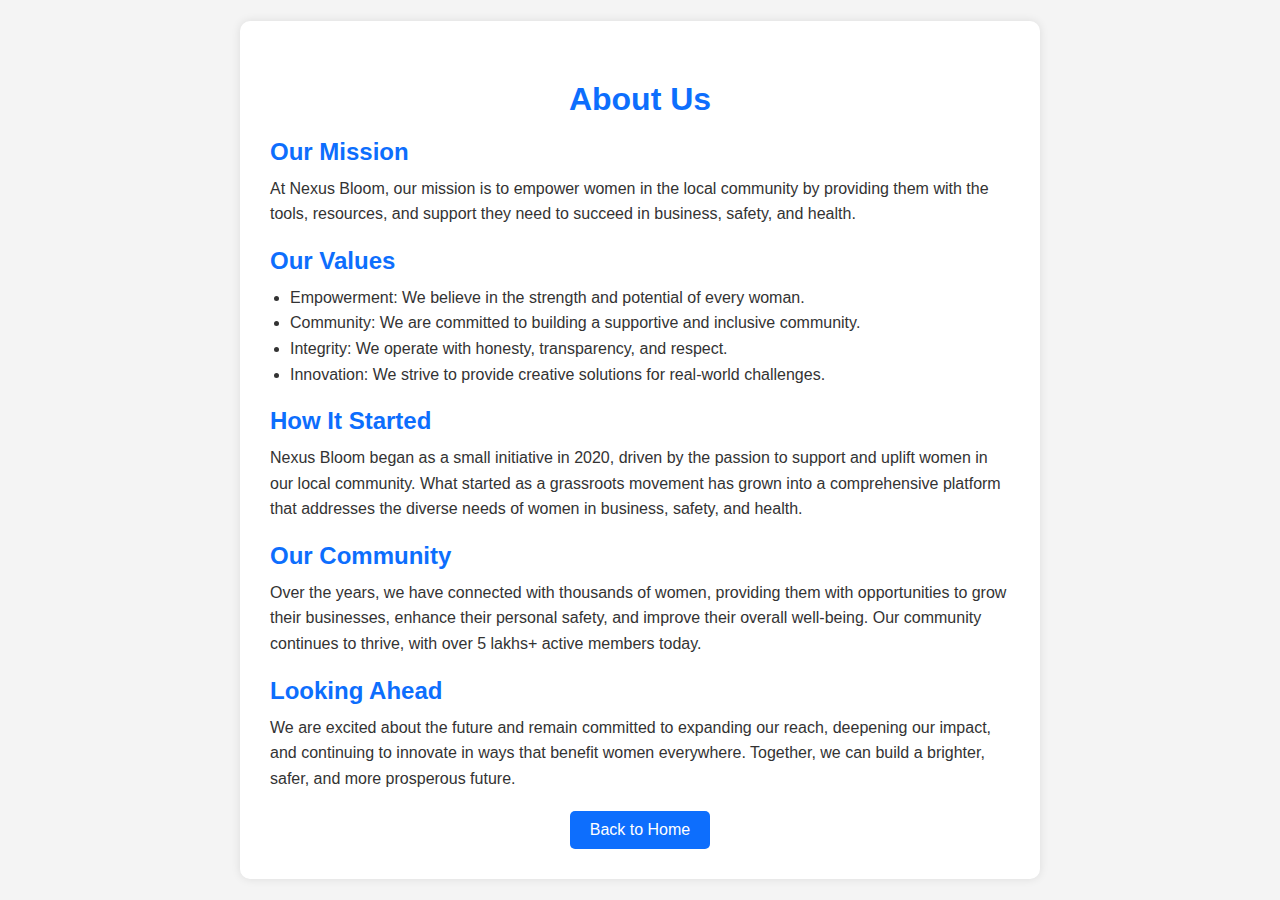
<file: aboutus.html>
<!DOCTYPE html>
<html lang="en">
<head>
    <meta charset="UTF-8">
    <meta name="viewport" content="width=device-width, initial-scale=1.0">
    <title>Nexus Bloom | About Us</title>
    <link rel="stylesheet" href="aboutus.css">
</head>
<body>
    <div class="container">
        <header class="header">
            <h1>About Us</h1>
        </header>

        <section class="mission">
            <h2>Our Mission</h2>
            <p>At Nexus Bloom, our mission is to empower women in the local community by providing them with the tools, resources, and support they need to succeed in business, safety, and health.</p>
        </section>

        <section class="values">
            <h2>Our Values</h2>
            <ul>
                <li>Empowerment: We believe in the strength and potential of every woman.</li>
                <li>Community: We are committed to building a supportive and inclusive community.</li>
                <li>Integrity: We operate with honesty, transparency, and respect.</li>
                <li>Innovation: We strive to provide creative solutions for real-world challenges.</li>
            </ul>
        </section>

        <section class="history">
            <h2>How It Started</h2>
            <p>Nexus Bloom began as a small initiative in 2020, driven by the passion to support and uplift women in our local community. What started as a grassroots movement has grown into a comprehensive platform that addresses the diverse needs of women in business, safety, and health.</p>
        </section>

        <section class="community">
            <h2>Our Community</h2>
            <p>Over the years, we have connected with thousands of women, providing them with opportunities to grow their businesses, enhance their personal safety, and improve their overall well-being. Our community continues to thrive, with over 5 lakhs+ active members today.</p>
        </section>

        <section class="future">
            <h2>Looking Ahead</h2>
            <p>We are excited about the future and remain committed to expanding our reach, deepening our impact, and continuing to innovate in ways that benefit women everywhere. Together, we can build a brighter, safer, and more prosperous future.</p>
        </section>

        <div class="back-button">
            <button onclick="window.location.href='homepage.html'">Back to Home</button>
        </div>
    </div>
</body>
</html>
</file>
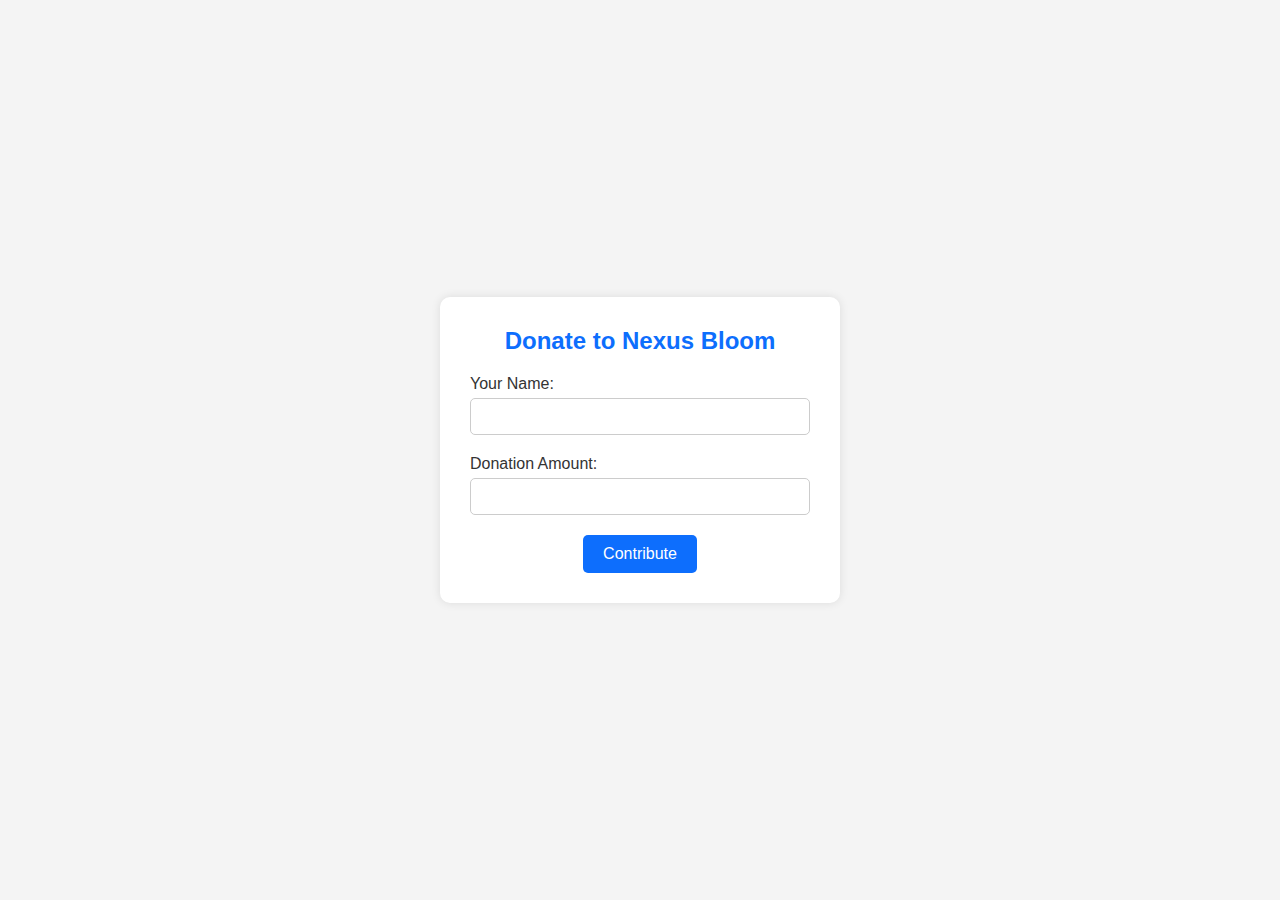
<file: donate.html>
<!DOCTYPE html>
<html lang="en">
<head>
    <meta charset="UTF-8">
    <meta name="viewport" content="width=device-width, initial-scale=1.0">
    <title>Nexus Bloom | Donate</title>
    <link rel="stylesheet" href="donate.css">
</head>
<body>
    <div class="container">
        <header class="header">
            <h1>Donate to Nexus Bloom</h1>
        </header>

        <form id="donation-form">
            <div class="input-box">
                <label for="name">Your Name:</label>
                <input type="text" id="name" required>
            </div>
            <div class="input-box">
                <label for="amount">Donation Amount:</label>
                <input type="number" id="amount" required>
            </div>
            <div class="submit-button">
                <button type="submit">Contribute</button>
            </div>
        </form>

        <div class="thank-you-message" id="thank-you-message" style="display: none;">
            <h2>Thank You!</h2>
            <p>Thank you for donating to us, kind human! Your contribution will help empower women in our community.</p>
        </div>
    </div>

    <script>
        document.getElementById('donation-form').addEventListener('submit', function(event) {
            event.preventDefault();
            document.getElementById('donation-form').style.display = 'none';
            document.getElementById('thank-you-message').style.display = 'block';
        });
    </script>
</body>
</html>
</file>
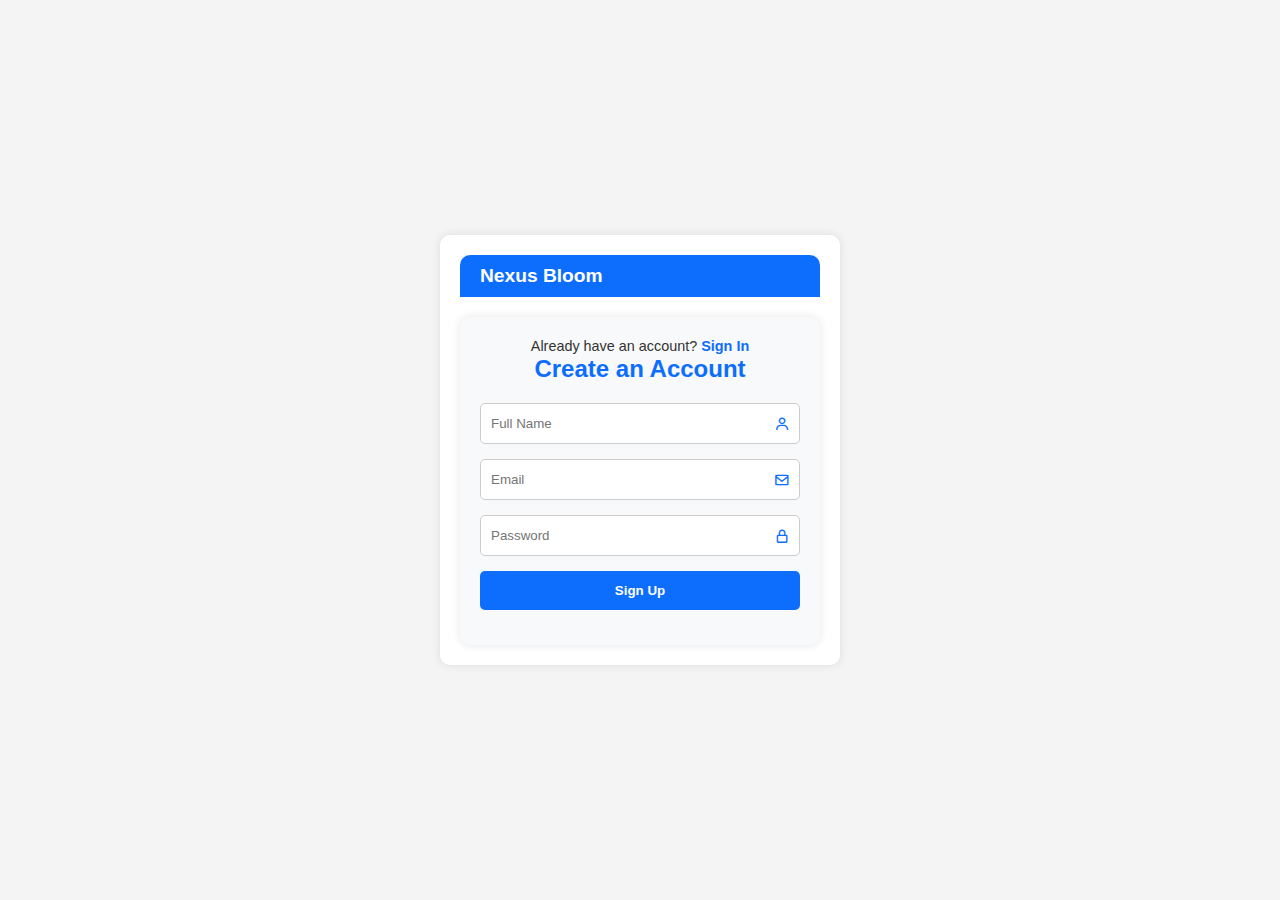
<file: signup.html>
<!DOCTYPE html>
<html lang="en">
<head>
    <meta charset="UTF-8">
    <meta http-equiv="X-UA-Compatible" content="IE=edge">
    <meta name="viewport" content="width=device-width, initial-scale=1.0">
    <link href='https://unpkg.com/boxicons@2.1.4/css/boxicons.min.css' rel='stylesheet'>
    <link rel="stylesheet" href="signup.css">
    <title>Nexus Bloom | Sign Up</title>
</head>
<body>
    <div class="wrapper">
        <nav class="nav">
            <div class="nav-logo">
                <p>Nexus Bloom</p>
            </div>
        </nav>

        <div class="form-box">
            <div class="signup-container">
                <div class="top">
                    <span>Already have an account? <a href="index.html">Sign In</a></span>
                    <header>Create an Account</header>
                </div>
                <div class="input-box">
                    <input type="text" class="input-field" placeholder="Full Name">
                    <i class="bx bx-user"></i>
                </div>
                <div class="input-box">
                    <input type="email" class="input-field" placeholder="Email">
                    <i class="bx bx-envelope"></i>
                </div>
                <div class="input-box">
                    <input type="password" class="input-field" placeholder="Password">
                    <i class="bx bx-lock-alt"></i>
                </div>
                <div class="input-box">
                    <input type="submit" class="submit" value="Sign Up" onclick="redirectToHomepage()">
                </div>
            </div>
        </div>
    </div>

    <script>
        function redirectToHomepage() {
            window.location.href = 'homepage.html';
        }
    </script>
</body>
</html>
</file>
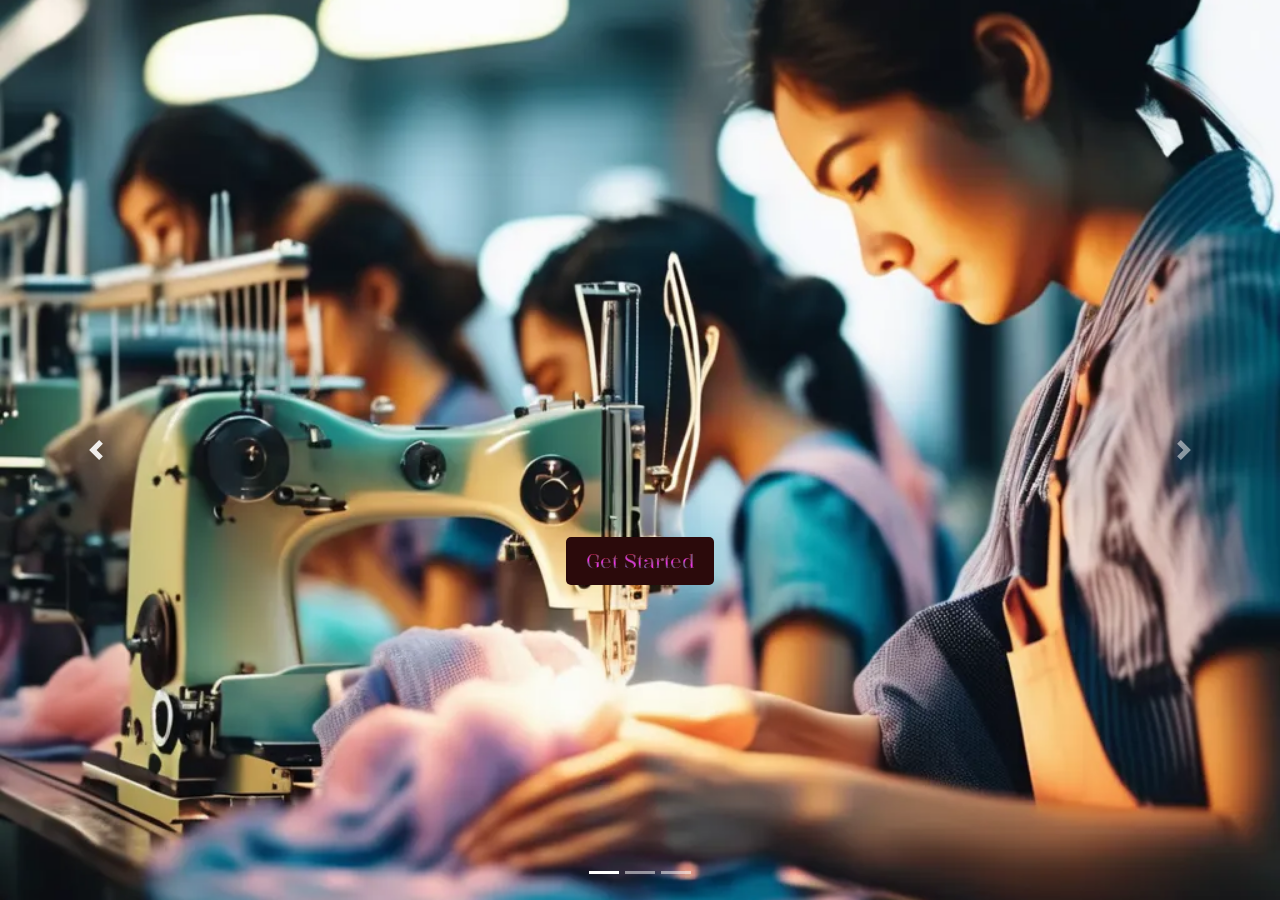
<file: startpage.html>
<!DOCTYPE html>
<html lang="en">
<head>
    <meta charset="UTF-8">
    <meta name="viewport" content="width=device-width, initial-scale=1.0">
    <title>NexusBloom</title>
    <link rel="stylesheet" href="https://stackpath.bootstrapcdn.com/bootstrap/4.5.2/css/bootstrap.min.css">
    <link rel="stylesheet" href="startpage.css">
    <link href="https://fonts.googleapis.com/css2?family=Kalnia+Glaze&display=swap" rel="stylesheet">
</head>
<body>

<!-- Carousel with Overlaid Content -->
<div id="carouselExampleIndicators" class="carousel slide" data-ride="carousel">
    <ol class="carousel-indicators">
        <li data-target="#carouselExampleIndicators" data-slide-to="0" class="active"></li>
        <li data-target="#carouselExampleIndicators" data-slide-to="1"></li>
        <li data-target="#carouselExampleIndicators" data-slide-to="2"></li>
    </ol>
    <div class="carousel-inner">
        <div class="carousel-item active">
            <img src="image1.jpg.png" class="d-block w-100 carousel-image" alt="Image 1">
            <div class="carousel-caption">
                <h1 class="animate-text">Welcome to NexusBloom</h1>
                <p class="animate-text">Empowering local women’s businesses.</p>
                <p class="animate-text">Buy and sell unique handmade items while supporting your community.</p>
                <button onclick="window.location.href='index.html'" class="btn btn-primary">Get Started</button>
            </div>
        </div>
        <div class="carousel-item">
            <img src="image2.jpg.png" class="d-block w-100 carousel-image" alt="Image 2">
            <div class="carousel-caption">
                <h1 class="animate-text">Welcome to NexusBloom</h1>
                <p class="animate-text">Empowering local women’s businesses.</p>
                <p class="animate-text">Buy and sell unique handmade items while supporting your community.</p>
                <button onclick="window.location.href='index.html'" class="btn btn-primary">Get Started</button>
            </div>
        </div>
        <div class="carousel-item">
            <img src="image3.jpg.png" class="d-block w-100 carousel-image" alt="Image 3">
            <div class="carousel-caption">
                <h1 class="animate-text">Welcome to NexusBloom</h1>
                <p class="animate-text">Empowering local women’s businesses.</p>
                <p class="animate-text">Buy and sell unique handmade items while supporting your community.</p>
                <button onclick="window.location.href='index.html'" class="btn btn-primary">Get Started</button>
            </div>
        </div>
    </div>
    <a class="carousel-control-prev" href="#carouselExampleIndicators" role="button" data-slide="prev">
        <span class="carousel-control-prev-icon" aria-hidden="true"></span>
        <span class="sr-only">Previous</span>
    </a>
    <a class="carousel-control-next" href="#carouselExampleIndicators" role="button" data-slide="next">
        <span class="carousel-control-next-icon" aria-hidden="true"></span>
        <span class="sr-only">Next</span>
    </a>
</div>

<!-- Scripts -->
<script src="https://code.jquery.com/jquery-3.5.1.slim.min.js"></script>
<script src="https://cdn.jsdelivr.net/npm/@popperjs/core@2.5.4/dist/umd/popper.min.js"></script>
<script src="https://stackpath.bootstrapcdn.com/bootstrap/4.5.2/js/bootstrap.min.js"></script>
<script src="startpage.js"></script>

</body>
</html>
</file>
<file: aboutus.css>
* {
    margin: 0;
    padding: 0;
    box-sizing: border-box;
    font-family: 'Arial', sans-serif;
}

body {
    background-color: #f4f4f4;
    color: #333;
    display: flex;
    justify-content: center;
    align-items: center;
    height: 100vh;
}

.container {
    width: 100%;
    max-width: 800px;
    background-color: #ffffff;
    padding: 30px;
    border-radius: 10px;
    box-shadow: 0 0 10px rgba(0, 0, 0, 0.1);
}

.header {
    text-align: center;
    margin-bottom: 20px;
    margin-top: 30px;
}

.header h1 {
    font-size: 2rem;
    color: #0d6efd;
}

section {
    margin-bottom: 20px;
}

section h2 {
    font-size: 1.5rem;
    color: #0d6efd;
    margin-bottom: 10px;
}

section p, section ul {
    font-size: 1rem;
    line-height: 1.6;
}

section ul {
    list-style-type: disc;
    margin-left: 20px;
}

.back-button {
    text-align: center;
    margin-top: 20px;
}

.back-button button {
    background-color: #0d6efd;
    color: white;
    border: none;
    padding: 10px 20px;
    border-radius: 5px;
    cursor: pointer;
    font-size: 1rem;
}

.back-button button:hover {
    background-color: #0056b3;
}
</file>
<file: donate.css>
* {
    margin: 0;
    padding: 0;
    box-sizing: border-box;
    font-family: 'Arial', sans-serif;
}

body {
    background-color: #f4f4f4;
    color: #333;
    display: flex;
    justify-content: center;
    align-items: center;
    height: 100vh;
}

.container {
    width: 100%;
    max-width: 400px;
    background-color: #ffffff;
    padding: 30px;
    border-radius: 10px;
    box-shadow: 0 0 10px rgba(0, 0, 0, 0.1);
}

.header {
    text-align: center;
    margin-bottom: 20px;
}

.header h1 {
    font-size: 1.5rem;
    color: #0d6efd;
}

.input-box {
    margin-bottom: 20px;
}

.input-box label {
    display: block;
    margin-bottom: 5px;
}

.input-box input {
    width: 100%;
    padding: 10px;
    border: 1px solid #ccc;
    border-radius: 5px;
}

.submit-button {
    text-align: center;
}

.submit-button button {
    background-color: #0d6efd;
    color: white;
    border: none;
    padding: 10px 20px;
    border-radius: 5px;
    cursor: pointer;
    font-size: 1rem;
}

.submit-button button:hover {
    background-color: #0056b3;
}

.thank-you-message {
    text-align: center;
    margin-top: 20px;
}
</file>
<file: signup.css>
* {
    margin: 0;
    padding: 0;
    box-sizing: border-box;
    font-family: 'Arial', sans-serif;
}

body {
    background-color: #f4f4f4;
    color: #333;
    display: flex;
    justify-content: center;
    align-items: center;
    height: 100vh;
}

.wrapper {
    width: 100%;
    max-width: 400px;
    margin: auto;
    background-color: #ffffff;
    padding: 20px;
    border-radius: 10px;
    box-shadow: 0 0 10px rgba(0, 0, 0, 0.1);
}

.nav {
    display: flex;
    justify-content: space-between;
    align-items: center;
    background-color: #0d6efd;
    padding: 10px 20px;
    border-radius: 10px 10px 0 0;
    color: white;
}

.nav-logo p {
    font-size: 1.2rem;
    font-weight: bold;
}

.nav-button .btn {
    background-color: #ffdd40;
    border: none;
    padding: 8px 15px;
    border-radius: 5px;
    cursor: pointer;
    font-weight: bold;
    color: #333;
    transition: background-color 0.3s;
}

.nav-button .btn:hover {
    background-color: #ffc107;
}

.form-box {
    padding: 20px;
    background-color: #f8f9fa;
    border-radius: 10px;
    box-shadow: 0 0 10px rgba(0, 0, 0, 0.1);
    margin-top: 20px;
}

.signup-container .top {
    text-align: center;
    margin-bottom: 20px;
}

.signup-container header {
    font-size: 1.5rem;
    font-weight: bold;
    color: #0d6efd;
}

.signup-container .top span {
    font-size: 0.9rem;
}

.signup-container .top span a {
    color: #0d6efd;
    text-decoration: none;
    font-weight: bold;
}

.signup-container .top span a:hover {
    text-decoration: underline;
}

.input-box {
    position: relative;
    margin-bottom: 15px;
}

.input-box .input-field {
    width: 100%;
    padding: 12px 40px 12px 10px;
    border: 1px solid #ccc;
    border-radius: 5px;
    outline: none;
    transition: border-color 0.3s;
}

.input-box .input-field:focus {
    border-color: #0d6efd;
}

.input-box i {
    position: absolute;
    right: 10px;
    top: 50%;
    transform: translateY(-50%);
    color: #0d6efd;
}

.submit {
    width: 100%;
    padding: 12px;
    background-color: #0d6efd;
    border: none;
    border-radius: 5px;
    color: white;
    font-weight: bold;
    cursor: pointer;
    transition: background-color 0.3s;
}

.submit:hover {
    background-color: #0056b3;
}

@media (max-width: 768px) {
    .wrapper {
        width: 90%;
    }

    .nav-button .btn {
        padding: 6px 12px;
    }

    .submit {
        padding: 10px;
    }

    .input-box .input-field {
        padding: 10px 35px 10px 8px;
    }
}
</file>
<file: startpage.css>
body, html {
    height: 100%;
    margin: 0;
    font-family: 'Kalnia Glaze', sans-serif;
}

.carousel-image {
    height: 100vh; /* Full screen height */
    object-fit: cover;
}

.carousel-caption {
    position: absolute;
    top: 50%;
    left: 50%;
    transform: translate(-50%, -50%);
    text-align: center;
    color: #66211d; /* Dark Maroon Color */
    text-shadow: 2px 2px 4px rgba(0, 0, 0, 0.8);
}

.carousel-caption h1 {
    font-size: 3em;
    margin-bottom: 20px;
}

.carousel-caption p {
    font-size: 1.2em;
    margin-bottom: 30px;
}

.carousel-caption button {
    padding: 10px 20px;
    font-size: 1.2em;
    background-color: #2b0a0b; /* Dark Color for Button Background */
    color: #f0e68c; /* Light Color for Button Text */
    border: none;
    border-radius: 5px;
    cursor: pointer;
}

.carousel-caption button:hover {
    background-color: #eb9395; /* Slightly lighter on hover */
}

/* Animation for text appearing one by one without disappearing */
.animate-text {
    opacity: 0;
    animation: fadeInWords 3s ease-in-out forwards;
}

@keyframes fadeInWords {
    0% {
        opacity: 0;
        transform: translateY(20px);
    }
    100% {
        opacity: 1;
        transform: translateY(0);
    }
}
</file>
